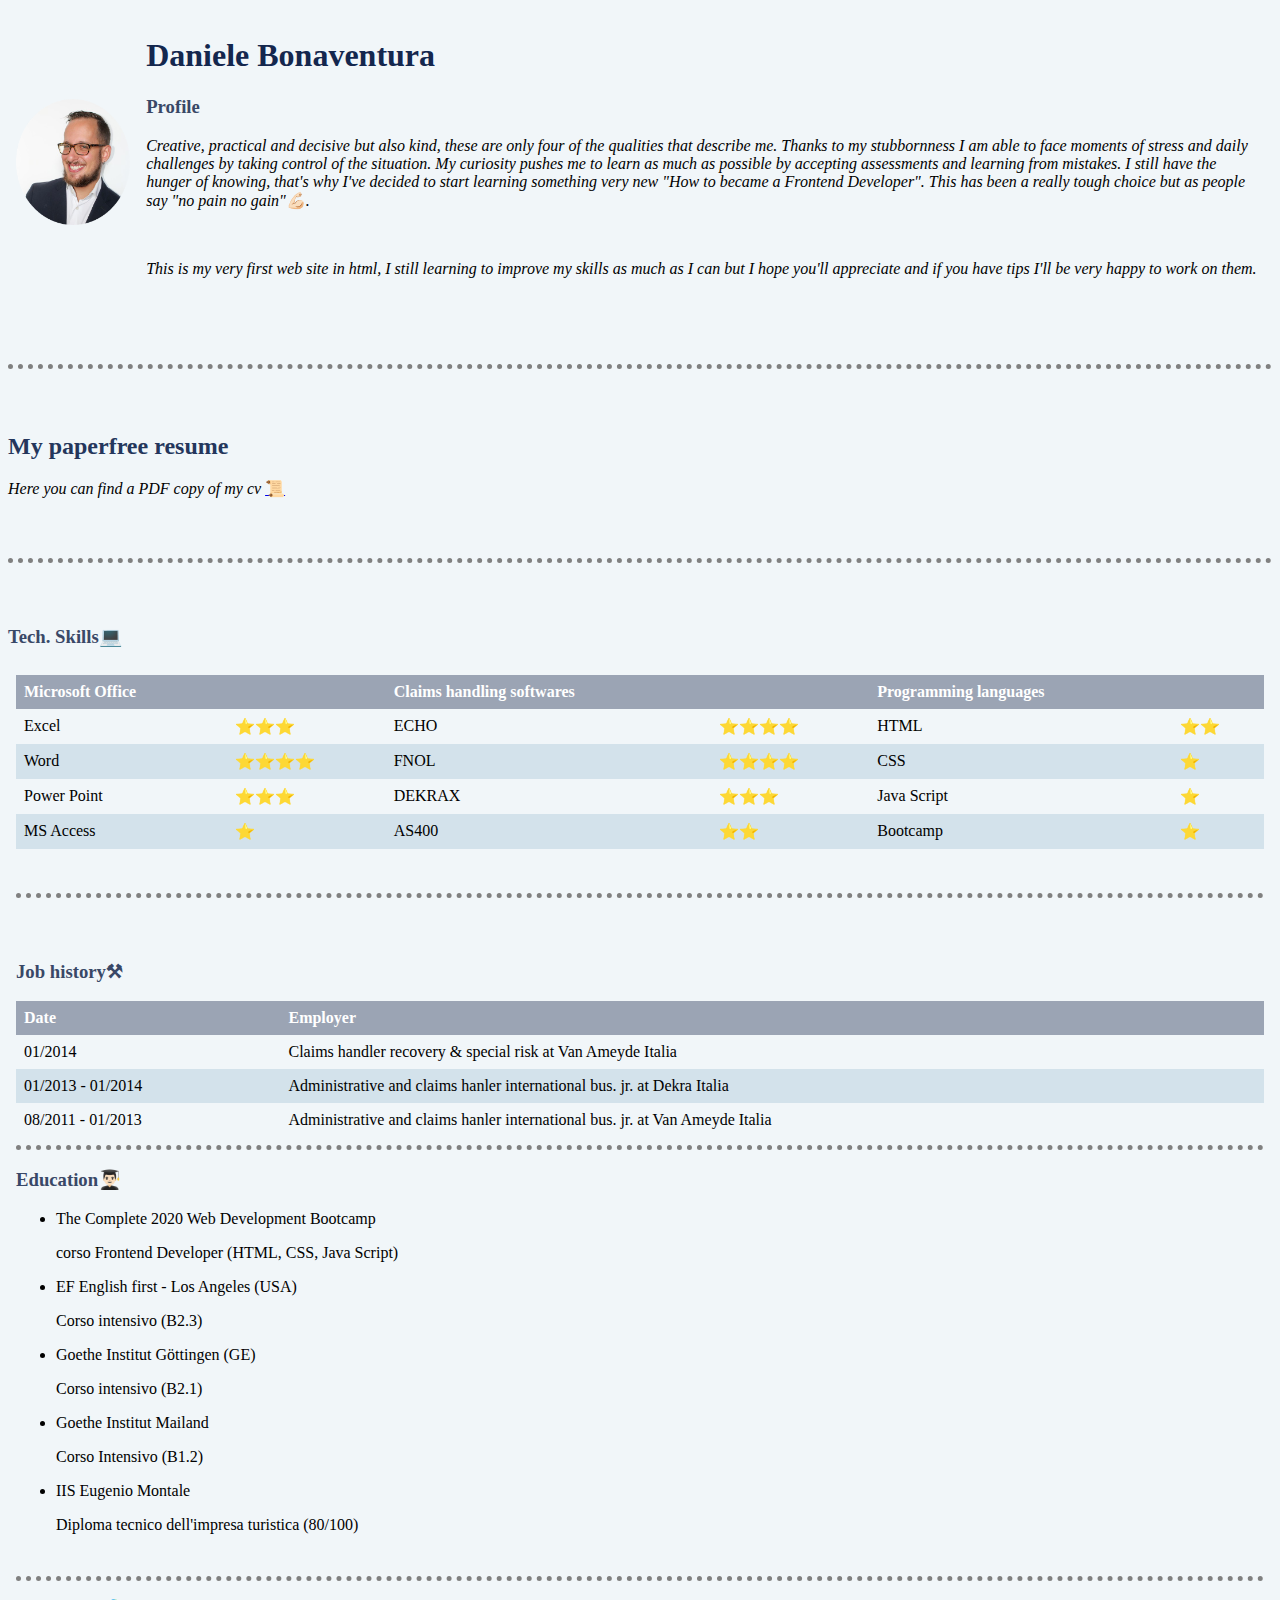
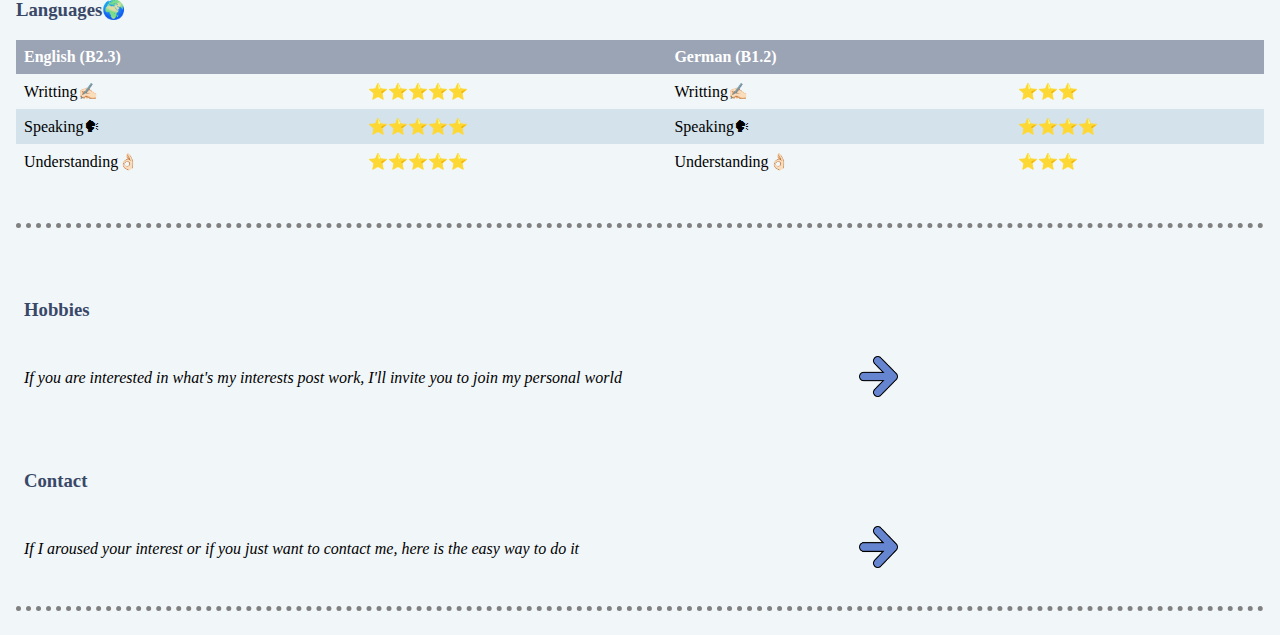
<file: index.html>
<!DOCTYPE html>
<html>

<head>
  <meta charset="utf-8">
  <title>bonaventura cv - html</title>
  <link rel="stylesheet" href="CSS/styles.css">
</head>

<body>

  <table>
    <tr>
      <td><img src="foto\daniele.png" style="width:100%" alt="daniele profile imagine"></td>
      <td>
        <h1>Daniele Bonaventura</h1>
        <h3>Profile</h3>
        <p><em>Creative, practical and decisive but also kind, these are only four of the qualities that describe me. Thanks
            to my stubbornness I am able to face moments of stress and daily challenges by taking control of the
            situation. My curiosity pushes me to learn as much as possible by accepting assessments and learning from
            mistakes.
            I still have the hunger of knowing, that's why I've decided to start learning something very new "How to became a Frontend Developer".
            This has been a really tough choice but as people say "no pain no gain"💪🏻.</em></p><br>
        <p> <em>This is my very first web site in html, I still learning to improve my skills as much as I can but I hope you'll appreciate and if you have tips I'll be very happy to work on them.</em> </p><br>
      </td>
    </tr>
  </table>
  <br>
  <br>
  <hr>
  <br>
  <br>
  <h2>My paperfree resume</h2>
  <p> <em>Here you can find a PDF copy of my cv</em> <a href="foto\[Eng.] BONAVENTURA Daniele_CV.pdf">📜</a></p>
  <br>
  <br>
  <hr>
  <br>
  <br>
  <h3>Tech. Skills💻</h3>
  <table>
    <tr>
      <td>
        <table>
          <thead>
            <th>Microsoft Office</th>
            <th> <br> </th>
            <th>Claims handling softwares</th>
            <th> <br> </th>
            <th>Programming languages</th>
            <th> <br> </th>
          </thead>
          <tr>
            <td>Excel</td>
            <td>⭐⭐⭐</td>
            <td>ECHO</td>
            <td>⭐⭐⭐⭐</td>
            <td>HTML</td>
            <td>⭐⭐</td>
          </tr>
          <tr>
            <td>Word</td>
            <td>⭐⭐⭐⭐</td>
            <td>FNOL</td>
            <td>⭐⭐⭐⭐</td>
            <td>CSS</td>
            <td>⭐</td>
          </tr>
          <tr>
            <td>Power Point</td>
            <td>⭐⭐⭐</td>
            <td>DEKRAX</td>
            <td>⭐⭐⭐</td>
            <td>Java Script</td>
            <td>⭐</td>
          </tr>
          <tr>
            <td>MS Access</td>
            <td>⭐</td>
            <td>AS400</td>
            <td>⭐⭐</td>
            <td>Bootcamp</td>
            <td>⭐</td>
          </tr>
        </table>
        <br>
        <br>
        <hr>
        <br>
        <br>
        <h3>Job history⚒</h3>
        <table>
          <thead>
            <th>Date</th>
            <th>Employer</th>
          </thead>
          <tr>
            <td>01/2014</td>
            <td>Claims handler recovery & special risk at Van Ameyde Italia</td>
          </tr>
          <tr>
            <td>01/2013 - 01/2014</td>
            <td>Administrative and claims hanler international bus. jr. at Dekra Italia</td>
          </tr>
          <tr>
            <td>08/2011 - 01/2013</td>
            <td>Administrative and claims hanler international bus. jr. at Van Ameyde Italia</td>
          </tr>
        </table>
        <hr>
        <h3>Education👨🏻‍🎓</h3>
        <ul>
          <li>The Complete 2020 Web Development Bootcamp</li>
          <p>corso Frontend Developer (HTML, CSS, Java Script)</p>
          <li>EF English first - Los Angeles (USA)</li>
          <p>Corso intensivo (B2.3)</p>
          <li>Goethe Institut Göttingen (GE)</li>
          <p>Corso intensivo (B2.1)</p>
          <li>Goethe Institut Mailand</li>
          <p>Corso Intensivo (B1.2)</p>
          <li>IIS Eugenio Montale</li>
          <p>Diploma tecnico dell'impresa turistica (80/100)</p>
        </ul>
        <br>
        <hr>
        <h3>Languages🌍</h3>
        <table>
          <thead>
            <th><strong>English (B2.3)</strong></th>
            <th> <br> </th>
            <th> <strong>German (B1.2)</strong> </th>
            <th> <br> </th>
          </thead>
          <tr>
            <td>Writting✍🏻</td>
            <td>⭐⭐⭐⭐⭐</td>
            <td>Writting✍🏻</td>
            <td>⭐⭐⭐</td>
          </tr>
          <tr>
            <td>Speaking🗣</td>
            <td>⭐⭐⭐⭐⭐</td>
            <td>Speaking🗣</td>
            <td>⭐⭐⭐⭐</td>
          </tr>
          <tr>
            <td>Understanding👌🏻</td>
            <td>⭐⭐⭐⭐⭐</td>
            <td>Understanding👌🏻</td>
            <td>⭐⭐⭐</td>
          </tr>
        </table>
        <br>
        <br>
        <hr>
        <br>
        <br>
        <table class="hobbyncontacts">
          <tr>
            <td>
              <h3>Hobbies</h3>
            </td>
          </tr>
          <tr class="hobbyncontacts">
            <td class="hobbyncontacts"><em>If you are interested in what's my interests post work, I'll invite you to join my personal world</em></td>
            <td class="hobbyncontacts"><a href="hobbies.html"> <img class="frecce"src="foto\afreccia.png" style="width:10%" alt="hobby"> </a></td>
          </tr>
          <tr>
            <td>
              <br>
            </td>
          <tr>
            <td class="hobbyncontacts">
              <h3>Contact</h3>
            </td>
          </tr>
          <tr>
          <tr class="hobbyncontacts">
            <td class="hobbyncontacts"><em>If I aroused your interest or if you just want to contact me, here is the easy way to do it</em></td>
            <td class="hobbyncontacts"><a href="contatti.html"> <img class="frecce" src="foto\afreccia.png" style="width:10%" alt="contacts"></a></td>
          </tr>
    </tr>
  </table>
  <br>
  <hr>

</body>

</html>
</file>
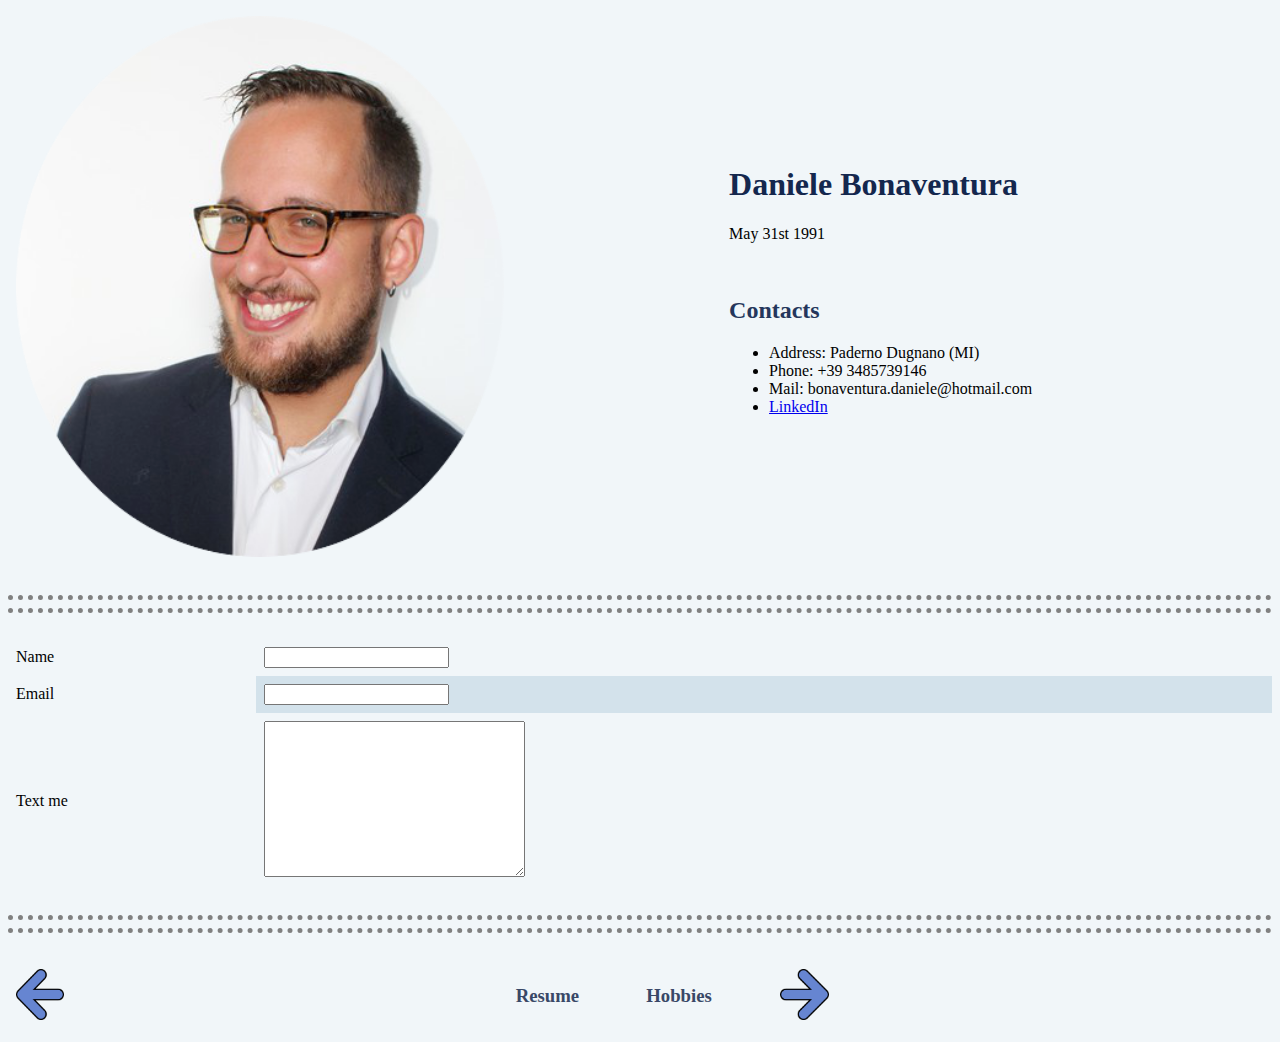
<file: contatti.html>
<!DOCTYPE html>
<html lang="en" dir="ltr">

<head>
  <meta charset="utf-8">
  <title>Contatti</title>
  <link rel="stylesheet" href="CSS/styles.css">
</head>

<body>
  <table>
    <tr>
      <td><img src="foto\daniele.png" style="width:70%" alt="Immagine Profilo"></td>
      <td>
        <h1>Daniele Bonaventura </h1>
        <p>May 31st 1991</p>
        <br>
        <h2>Contacts</h2>
        <ul>
          <li>Address: Paderno Dugnano (MI)</li>
          <li>Phone: +39 3485739146</li>
          <li>Mail: bonaventura.daniele@hotmail.com</li>
          <li><a href="https://www.linkedin.com/in/daniele-bonaventura/">LinkedIn</a></li>
        </ul>
      </td>
    </tr>
  </table>
  <br>
  <hr>
  <hr>
  <br>
  <form action="mailto:daniele.bonny91@hotmail.it" method="post" enctype="text/plain">
    <table class="hobbyncontacts">
      <tr class="hobbyncontacts">
        <td class="hobbyncontacts"><label> Name </label></td>
        <td class="hobbyncontacts"> <input type="text" name="Il tuo nome" value=""> </td>
      </tr>
      <tr class="hobbyncontacts">
        <td class="hobbyncontacts"><label> Email </label></td>
        <td lass="hobbyncontacts"> <input type="email" name="la tua mail" value=""> </td>
      </tr>
       <tr class="hobbyncontacts">
        <td class="hobbyncontacts"><label>Text me</label> </td>
        <td class="hobbyncontacts"> <textarea name="textme" rows="10" cols="30"></textarea> </td>
      </tr>
    </table>
  </form>
  <br>
  <hr>
  <hr>
  <br>
  <table class="hobbyncontacts">
    <tr>
      <td class="hobbyncontacts"><a href="index.html"> <img class="frecce" src="foto\bkfreccia.png" style="width:10%" alt="resume"> </a></td>
      <td class="hobbyncontacts">
        <h3>Resume</h3>
      </td>
      <td class="hobbyncontacts">
        <h3>Hobbies</h3>
      </td>
      <td class="hobbyncontacts"><a href="hobbies.html"> <img class="frecce" src="foto\afreccia.png" style="width:10%" alt="hobby"></a></td>
    </tr>
  </table>


</body>

</html>
</file>
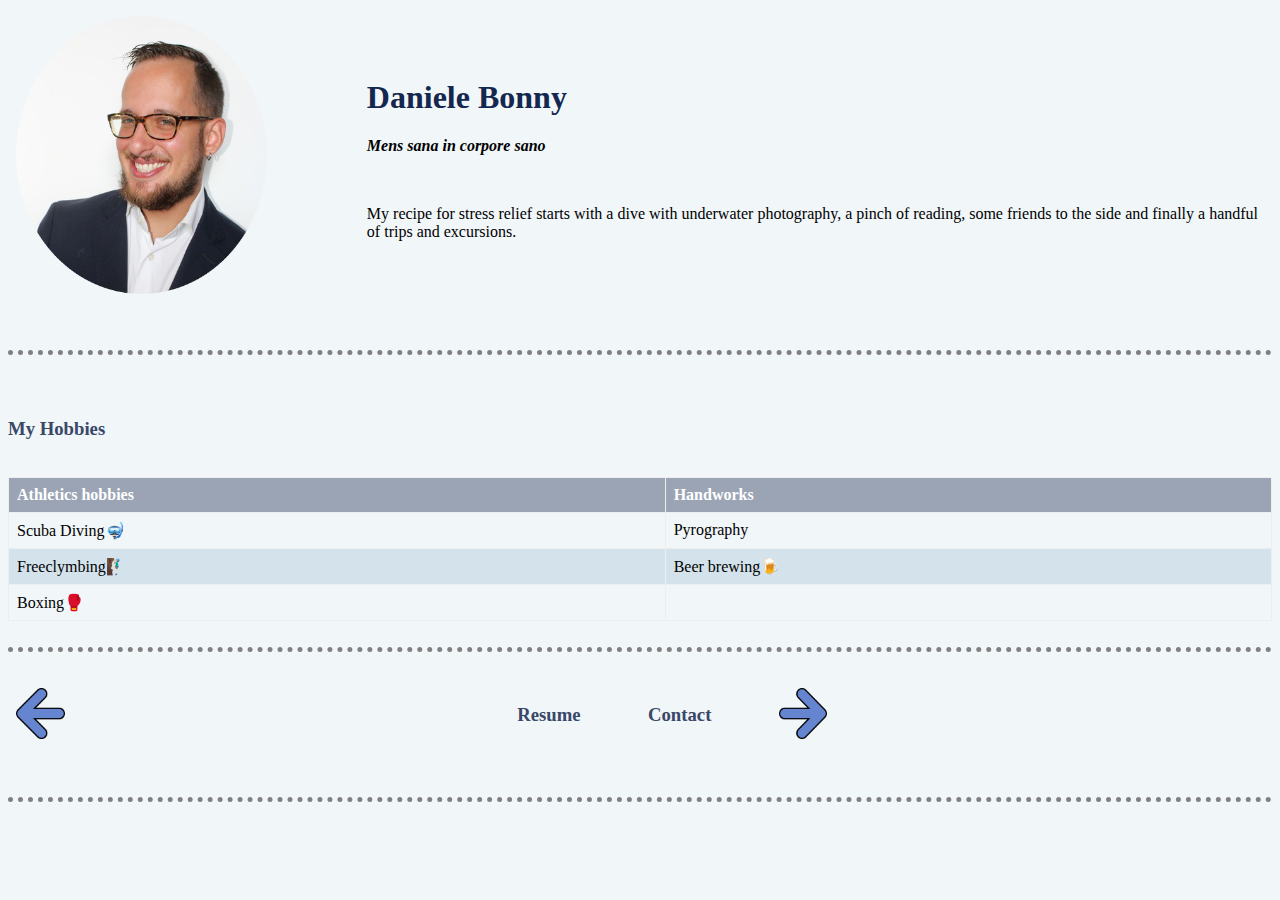
<file: hobbies.html>
<!DOCTYPE html>
<html lang="en" dir="ltr">

<head>
  <meta charset="utf-8">
  <title>My hobbies🤿</title>
  <link rel="stylesheet" href="CSS/styles.css">
</head>

<body>
  <table cellspacing="20">
    <tr>
      <td><img src="foto\daniele.png" style="width:75%" alt="daniele profile imagine"></td>
      <td>
        <h1>Daniele Bonny</h1>
        <p><em><strong>Mens sana in corpore sano</strong> </em></p><br>
        <p>My recipe for stress relief starts with a dive with underwater photography, a pinch of reading, some friends to
          the side and finally a handful of trips and excursions.</p>
      </td>
    </tr>
  </table>
  <br>
  <br>
  <hr>
  <br>
  <br>
  <h3>My Hobbies</h3>
  <br>
  <table border="1">

    <thead>
      <th>Athletics hobbies</th>
      <th>Handworks</th>
    </thead>
    <tbody>
      <tr>
        <td>
          Scuba Diving🤿</td>
        <td>
          Pyrography
        </td>
      </tr>
      <tr>
        <td>
          Freeclymbing🧗🏻‍♂️
        </td>
        <td>Beer brewing🍺</td>
      </tr>
      <tr>
        <td>
          Boxing🥊
        </td>
        <td><br> </td>
      </tr>
    </tbody>
  </table>
<br>
<hr>
<br>
  <table class="hobbyncontacts">
    <tr>
      <td class="hobbyncontacts"><a href="index.html"> <img class="frecce" src="foto\bkfreccia.png" style="width:10%" alt="hobby"> </a></td>
      <td class="hobbyncontacts">
        <h3 class="left">Resume</h3>
      </td>
      <td class="hobbyncontacts">
        <h3>Contact</h3>
      </td>
      <td class="hobbyncontacts"><a href="contatti.html"> <img class="frecce" src="foto\afreccia.png" style="width:10%" alt="contacts"></a></td>
    </tr>
  </table>
  <br>
  <br>
  <hr>
  <br>
  <br>
</body>

</html>
</file>
<file: CSS/styles.css>
/******* TAG SELECTOR ********/
body {
  background-color: #f1f6f9;
    font-family: "thaoma", serif;
    }

hr {
  border-color: grey;
  border-style: none;
  border-top-style: dotted;
  border-width:5px;
}

h1 {
  color: #14274e;
}

h2{
  color: #24365c;
}

h3 {
  color: #394867;
}

img{
  background-color: #f1f6f9;
}

table {
  border-collapse: collapse;
  border: none;
  width: 100%;
}

th, td {
  text-align: left;
  padding: 8px;
}

tr:nth-child(even){background-color: #d3e2eb}

th {
  background-color: #9ba4b4;
  color: white;
}
/******************* CLASS SELECTOR*****************/
.hobbyncontacts{
  background-color: #f1f6f9;
}

.tr:nth-child(even){
  background-color: #f1f6f9;
}

.frecce{
  background-color: #f1f6f9;
}
</file>
